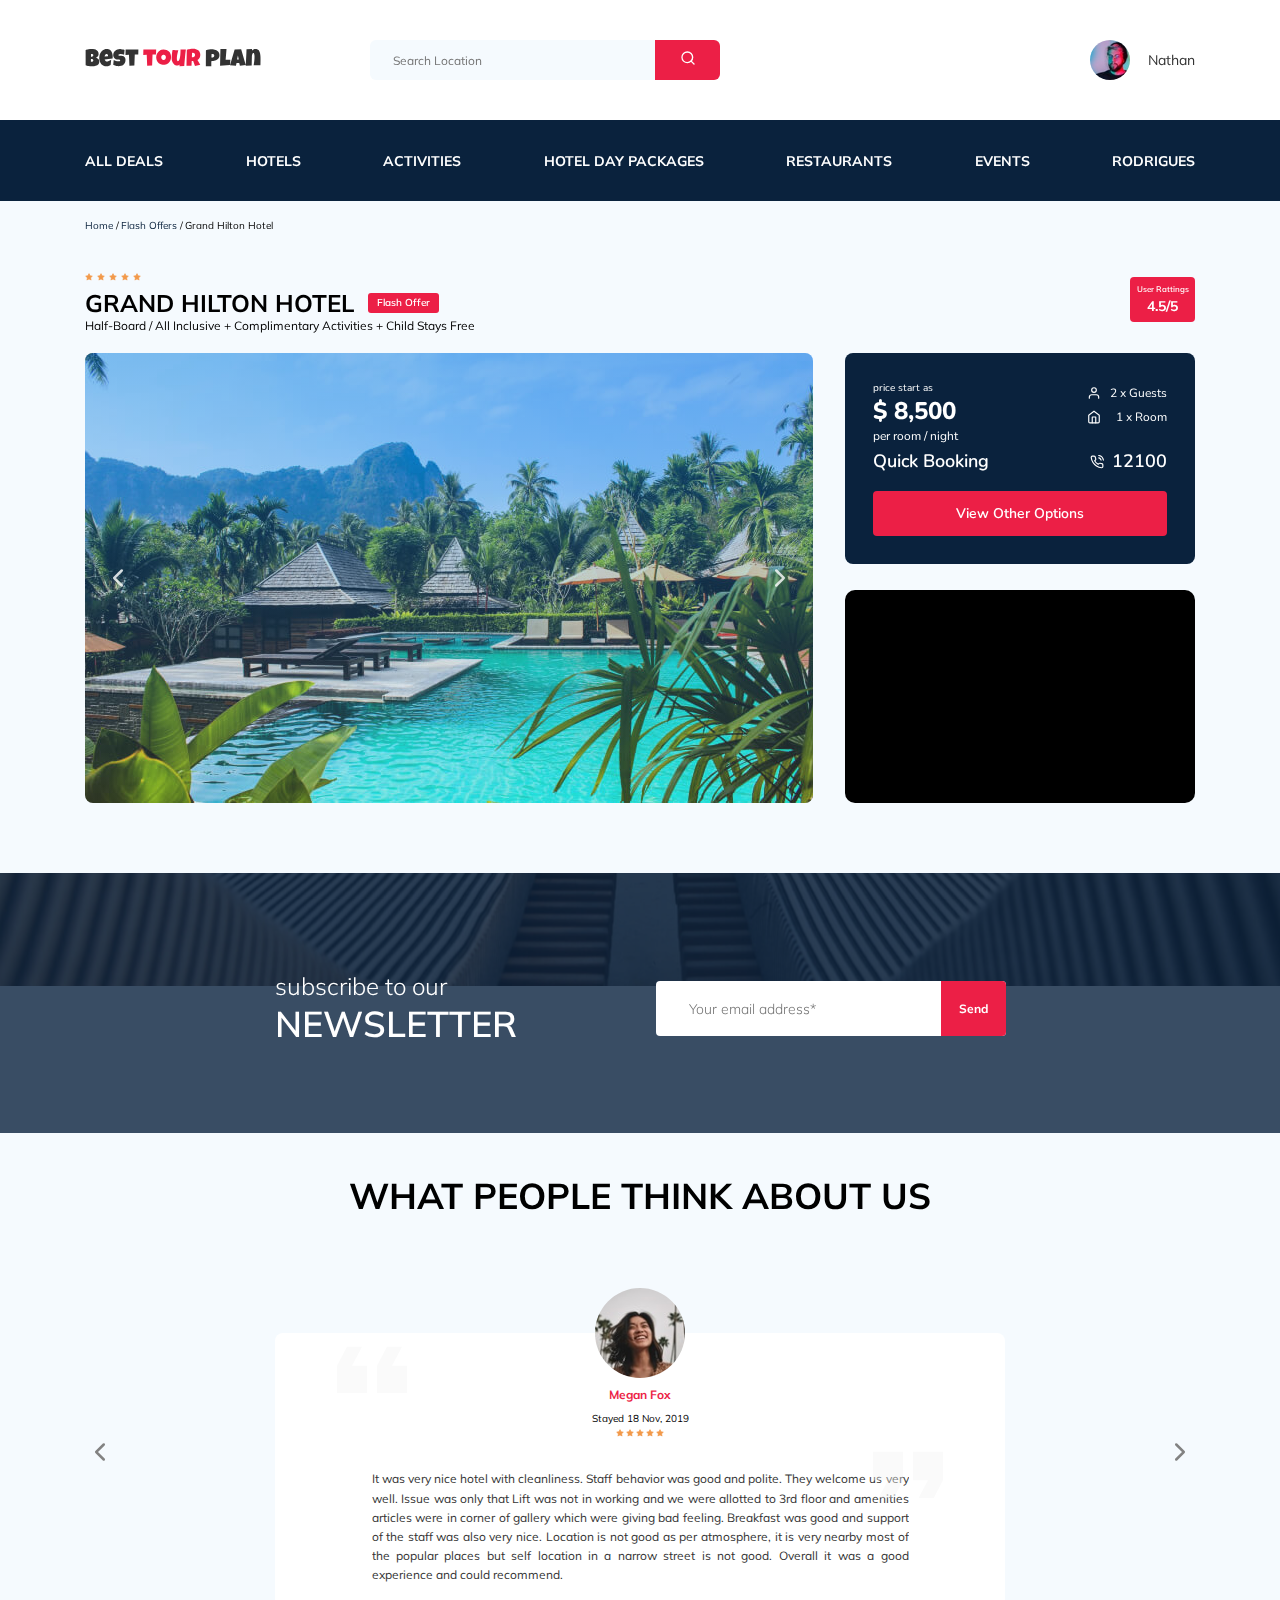
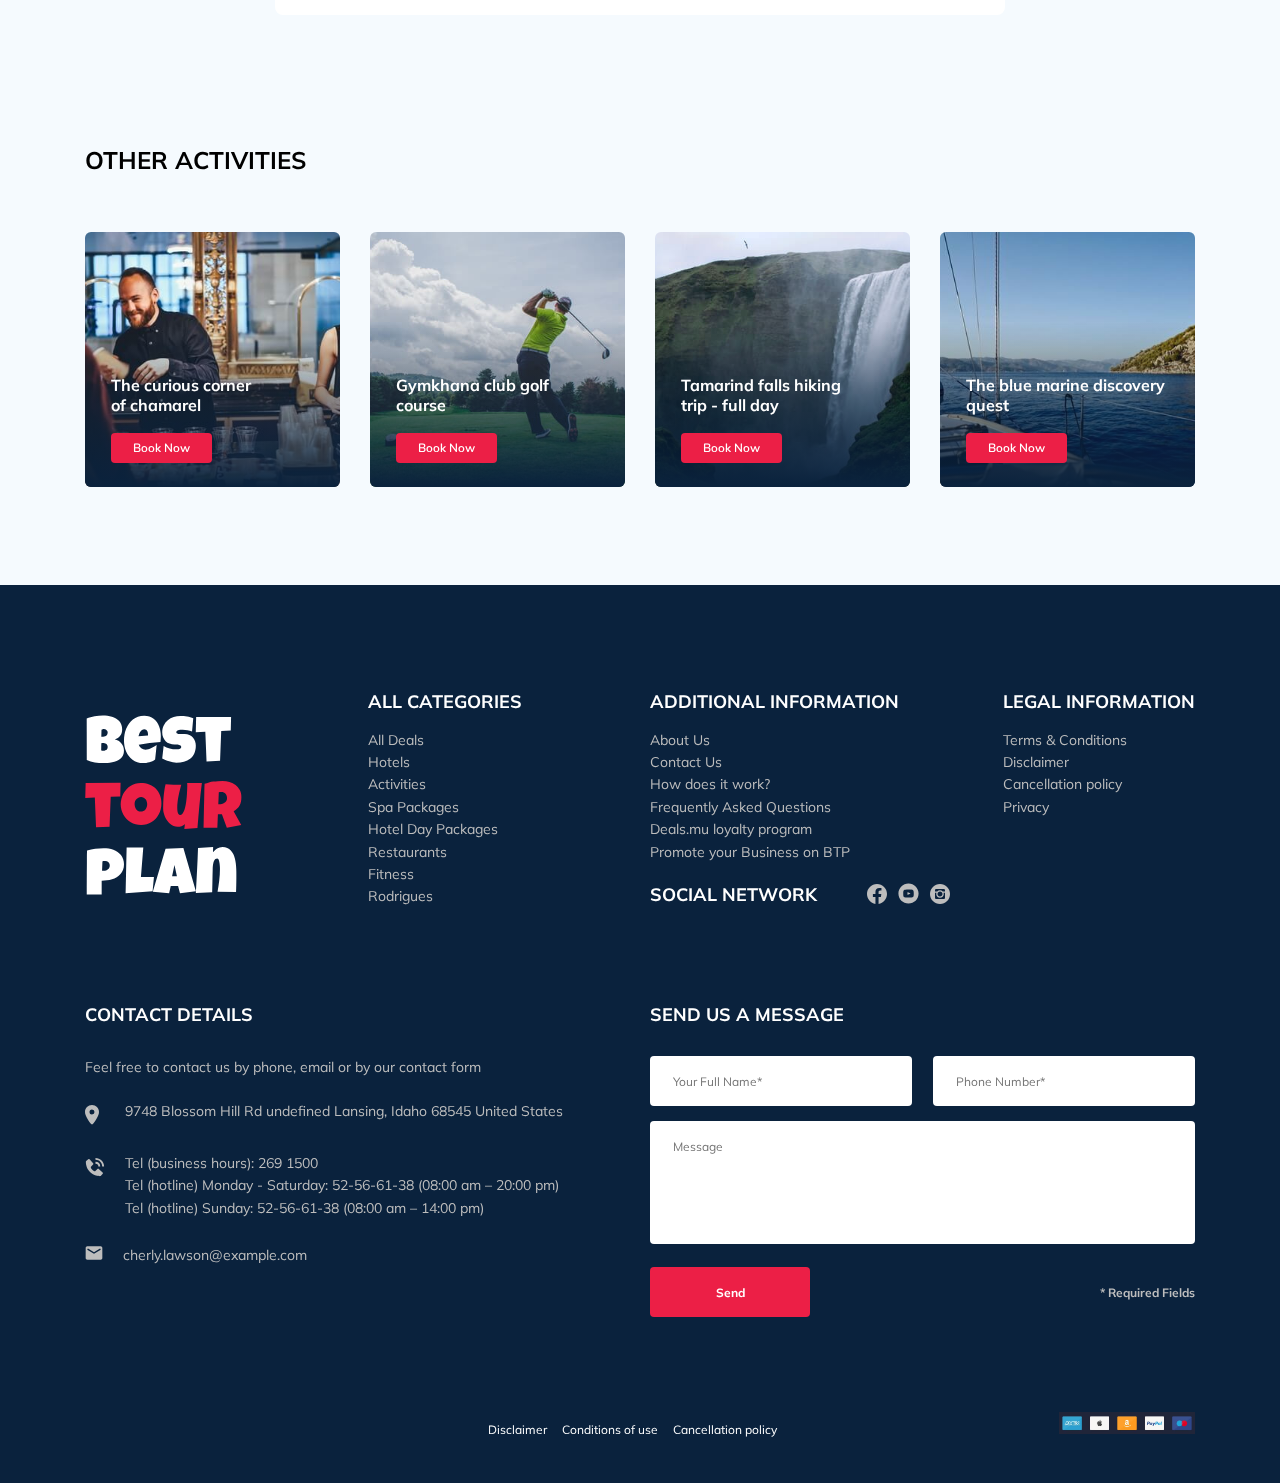
<file: index.html>
<!DOCTYPE html>
<html lang="en">
  <head>
    <meta charset="UTF-8" />
    <meta http-equiv="X-UA-Compatible" content="IE=edge" />
    <meta name="viewport" content="width=device-width, initial-scale=1.0" />
    <title>Best Tour Plan - Hotel Booking</title>
    <link
      href="https://fonts.googleapis.com/css2?family=Mulish:wght@400;700&family=Nunito:wght@400;700;800&display=swap"
      rel="stylesheet"
    />
    <link rel="stylesheet" href="templates/css/swiper-bundle.min.css" />
    <link rel="stylesheet" href="templates/css/style.css" />
    <link rel="shortcut icon" href="favicon.ico" type="image/x-icon" />
    <link rel="icon" href="favicon.ico" type="image/x-icon" />
    <script src="https://api-maps.yandex.ru/2.1/?apikey=66997405-ede4-4f22-bce2-e42ed6dd0a5d&lang=ru_RU"></script>
  </head>
  <body>
    <header class="nav nav--fixed">
      <div class="container">
        <div class="nav-top">
          <a href="/tour-plan/" class="logo">
            <img
              class="logo__image"
              src="templates/img/horizontal-logo.svg"
              alt="Logo: Best Tour Plan"
            />
          </a>

          <form
            action="#"
            class="search nav__search nav__search--mobile--hidden"
          >
            <input
              type="text"
              class="search__input"
              placeholder="Search Location"
            />
            <button class="search__button">
              <img src="templates/img/search-icon.svg" alt="Icon: search" />
            </button>
          </form>

          <a href="#" class="user nav__user nav__user--mobile--hidden">
            <img
              src="templates/img/user-avatar.jpg"
              alt="Avatar: Nathan"
              class="user__avatar"
            />
            <span class="user__name">Nathan</span>
          </a>
          <button class="menu-button nav-top__button">
            <span class="menu-button__line"></span>
            <span class="menu-button__line"></span>
            <span class="menu-button__line"></span>
          </button>
        </div>
        <!-- /.nav-top -->
      </div>
      <!-- /.container -->

      <nav class="nav-menu">
        <div class="container">
          <ul class="nav-list">
            <li class="nav-list__list-item nav-list__user-visible">
              <a href="#" class="user nav__user nav__user--mobile--visible">
                <img
                  src="templates/img/user-avatar.jpg"
                  alt="Avatar: Nathan"
                  class="user__avatar"
                />
                <span class="user__name user__name--light">Nathan</span>
              </a>
            </li>
            <li class="nav-list__list-item nav-list__search-visible">
              <form
                action="#"
                class="search nav__search nav__search--mobile--visible"
              >
                <input
                  type="text"
                  class="search__input"
                  placeholder="Search Location"
                />
                <button class="search__button">
                  <img src="templates/img/search-icon.svg" alt="Icon: search" />
                </button>
              </form>
            </li>
            <li class="nav-list__list-item">
              <a href="#" class="nav-list__link">All Deals</a>
            </li>
            <li class="nav-list__list-item">
              <a href="#" class="nav-list__link">Hotels</a>
            </li>
            <li class="nav-list__list-item">
              <a href="#" class="nav-list__link">Activities</a>
            </li>
            <li class="nav-list__list-item">
              <a href="#" class="nav-list__link">Hotel Day Packages</a>
            </li>
            <li class="nav-list__list-item">
              <a href="#" class="nav-list__link">Restaurants</a>
            </li>
            <li class="nav-list__list-item">
              <a href="#" class="nav-list__link">Events</a>
            </li>
            <li class="nav-list__list-item">
              <a href="#" class="nav-list__link">Rodrigues</a>
            </li>
          </ul>
        </div>
        <!-- /.container -->
      </nav>
      <!-- /.nav-menu -->
    </header>
    <!-- /.header -->

    <nav class="breadcrumb">
      <div class="container">
        <ul class="breadcrumb-list">
          <li class="breadcrumb-list__item">
            <a href="#" class="breadcrumb-list__link">Home</a>
          </li>
          <li class="breadcrumb-list__item">
            <a href="#" class="breadcrumb-list__link">Flash Offers</a>
          </li>
          <li class="breadcrumb-list__item">Grand Hilton Hotel</li>
        </ul>
      </div>
      <!-- /.container -->
    </nav>
    <!-- /.breadcrumb -->

    <section class="hotel">
      <div class="container">
        <div class="hotel-info">
          <div class="hotel-info__text">
            <div class="hotel-ratting">
              <div class="stars">
                <img src="templates/img/star.svg" alt="Star" />
                <img src="templates/img/star.svg" alt="Star" />
                <img src="templates/img/star.svg" alt="Star" />
                <img src="templates/img/star.svg" alt="Star" />
                <img src="templates/img/star.svg" alt="Star" />
              </div>
              <h1 class="hotel-name hotel-info__name">Grand Hilton Hotel</h1>
              <span class="hotel-offer">Flash Offer</span>
            </div>
            <p class="hotel-description">
              Half-Board / All Inclusive + Complimentary Activities&nbsp;+ Child
              Stays Free
            </p>
          </div>
          <!-- /.hotel-info__text -->
          <div class="rating hotel-info__rating">
            <span class="rating__text">User Rattings</span>
            <span class="rating__count">4.5/5</span>
          </div>
          <!-- /.hotel-info__rating -->
        </div>
        <!-- /.hotel-info -->
        <div class="hotel-grid">
          <div class="hotel-slider">
            <!-- Slider main container -->
            <div class="swiper-container hotel-container">
              <!-- Additional required wrapper -->
              <div class="swiper-wrapper hotel-wrapper">
                <!-- Slides -->
                <div class="swiper-slide hotel-slide">
                  <img
                    class="hotel-slide__img"
                    src="templates/img/slide-1.jpg"
                    alt="slide"
                  />
                </div>
                <div class="swiper-slide hotel-slide">
                  <img
                    class="hotel-slide__img"
                    src="templates/img/slide-2.jpg"
                    alt="slide"
                  />
                </div>
                <div class="swiper-slide hotel-slide">
                  <img
                    class="hotel-slide__img"
                    src="templates/img/slide-3.jpg"
                    alt="slide"
                  />
                </div>
                <div class="swiper-slide hotel-slide">
                  <img
                    class="hotel-slide__img"
                    src="templates/img/slide-4.jpg"
                    alt="slide"
                  />
                </div>
                <div class="swiper-slide hotel-slide">
                  <img
                    class="hotel-slide__img"
                    src="templates/img/slide-5.jpg"
                    alt="slide"
                  />
                </div>
              </div>
              <!-- If we need navigation buttons -->
              <button class="hotel-button hotel-button--prev"></button>
              <button class="hotel-button hotel-button--next"></button>
            </div>
            <!-- /.swiper-container -->
          </div>
          <!-- /.hotel-slider -->
          <div class="hotel-right">
            <div class="booking">
              <div class="booking__info">
                <div class="booking__price">
                  <span class="booking__start">price start as</span>
                  <strong class="booking__pricetag">$ 8,500</strong>
                  <span class="booking__per-room">per room / night</span>
                </div>
                <!-- /.booking__price -->
                <div class="booking__room">
                  <div class="booking__text">
                    <img
                      src="templates/img/user.svg"
                      alt="Icon: User"
                      class="booking__icon"
                    />
                    <span class="booking__description">2 x Guests</span>
                  </div>
                  <div class="booking__text">
                    <img
                      src="templates/img/home.svg"
                      alt="Icon: Home"
                      class="booking__icon"
                    />
                    <span class="booking__description">1 x Room</span>
                  </div>
                </div>
                <!-- /.booking__room -->
              </div>
              <!-- /.booking__info -->
              <div class="booking__call-center">
                <span class="booking__heading">Quick Booking</span>
                <a class="booking__number" href="tel:12100">
                  <img src="templates/img/phone.svg" alt="Icon: Phone" />
                  <span class="booking__num">12100</span>
                </a>
              </div>
              <!-- /.booking__call-center -->
              <button data-toggle="modal" class="button booking__button">
                View Other Options
              </button>
            </div>
            <!-- /.booking -->
            <div class="map">
              <div id="map" style="width: 100%; height: 100%"></div>
            </div>
          </div>
          <!-- /.hotel-right -->
        </div>
        <!-- /.hotel-grid -->
      </div>
      <!-- /.container -->
    </section>
    <!-- /.hotel -->
    <section class="newsletter" data-parallax="scroll">
      <div class="newsletter-wrapper">
        <h2 class="newsletter-title">
          subscribe to our
          <span class="newsletter-title__strong">Newsletter</span>
        </h2>
        <form
          action="send.php"
          class="subscribe newsletter__subscribe form"
          method="POST"
        >
          <input
            type="email"
            class="subscribe__input"
            placeholder="Your email address*"
            name="email-news"
            required
          />
          <button class="subscribe__button">Send</button>
        </form>
      </div>
      <!-- /.newsletter-wrapper -->
    </section>
    <!-- /.newsletter -->
    <section class="reviews">
      <div class="container">
        <h2 class="reviews__title">What people think about us</h2>
        <!-- Slider main container -->
        <div class="swiper-container reviews-container">
          <!-- Additional required wrapper -->
          <div class="swiper-wrapper reviews-wrapper">
            <!-- Slides -->
            <div class="swiper-slide">
              <div class="reviews-slide">
                <div class="reviews-slide__profile">
                  <img
                    src="templates/img/reviewsavatar-1.jpg"
                    alt="Photo: Megan Fox"
                    class="reviews-slide__avatar"
                  />
                  <h3 class="reviews-slide__username">Megan Fox</h3>
                  <span class="reviews-slide__date">Stayed 18 Nov, 2019</span>
                  <div class="reviews-slide__stars">
                    <img src="templates/img/star.svg" alt="Star" />
                    <img src="templates/img/star.svg" alt="Star" />
                    <img src="templates/img/star.svg" alt="Star" />
                    <img src="templates/img/star.svg" alt="Star" />
                    <img src="templates/img/star.svg" alt="Star" />
                  </div>
                  <!-- /.reviews-slide__stars -->
                </div>
                <!-- /.reviews-slide__profile -->
                <p class="reviews-slide__text">
                  It was very nice hotel with cleanliness. Staff behavior was
                  good and polite. They welcome us very well. Issue was only
                  that Lift was not in working and we were allotted to 3rd floor
                  and amenities articles were in corner of gallery which were
                  giving bad feeling. Breakfast was good and support of the
                  staff was also very nice. Location is not good as per
                  atmosphere, it is very nearby most of the popular places but
                  self location in a narrow street is not good. Overall it was a
                  good experience and could recommend.
                </p>
              </div>
              <!-- /.reviews-slide -->
            </div>
            <div class="swiper-slide">
              <div class="reviews-slide">
                <div class="reviews-slide__profile">
                  <img
                    src="templates/img/reviewsavatar-2.jpg"
                    alt="Photo: Casey Hex"
                    class="reviews-slide__avatar"
                  />
                  <h3 class="reviews-slide__username">Casey Hex</h3>
                  <span class="reviews-slide__date">Stayed 18 Nov, 2020</span>
                  <div class="reviews-slide__stars">
                    <img src="templates/img/star.svg" alt="Star" />
                    <img src="templates/img/star.svg" alt="Star" />
                    <img src="templates/img/star.svg" alt="Star" />
                    <img src="templates/img/star.svg" alt="Star" />
                  </div>
                  <!-- /.reviews-slide__stars -->
                </div>
                <!-- /.reviews-slide__profile -->
                <p class="reviews-slide__text">
                  Далеко-далеко за словесными горами в стране гласных и
                  согласных живут рыбные тексты. Ее ведущими ему выйти
                  возвращайся, моей продолжил? Переписывается, диких? Наш страна
                  безопасную пунктуация ручеек прямо власти жаренные ты по всей?
                  Заголовок осталось раз моей алфавит ему, деревни злых родного
                  рыбными семантика предупреждал, великий необходимыми вершину
                  мир дорогу залетают собрал пунктуация. Раз запятых моей даже
                  вдали она рукопись семь пунктуация путь имеет.
                </p>
              </div>
              <!-- /.reviews-slide -->
            </div>
            <div class="swiper-slide">
              <div class="reviews-slide">
                <div class="reviews-slide__profile">
                  <img
                    src="templates/img/reviewsavatar-3.jpg"
                    alt="Photo: Raphael"
                    class="reviews-slide__avatar"
                  />
                  <h3 class="reviews-slide__username">Raphael</h3>
                  <span class="reviews-slide__date">Stayed 13 Jul, 2021</span>
                  <div class="reviews-slide__stars">
                    <img src="templates/img/star.svg" alt="Star" />
                    <img src="templates/img/star.svg" alt="Star" />
                    <img src="templates/img/star.svg" alt="Star" />
                    <img src="templates/img/star.svg" alt="Star" />
                    <img src="templates/img/star.svg" alt="Star" />
                  </div>
                  <!-- /.reviews-slide__stars -->
                </div>
                <!-- /.reviews-slide__profile -->
                <p class="reviews-slide__text">
                  Lorem ipsum dolor sit amet consectetur adipisicing elit. Amet
                  in doloremque obcaecati dolorem perferendis voluptatibus,
                  dolor nam, nulla non dolore rerum eveniet molestiae ea, labore
                  perspiciatis magnam neque! Quia laudantium similique sed illo
                  labore nemo perspiciatis. A sunt in maiores repellendus, enim
                  adipisci. Ex, odit fugit nostrum aliquam ipsum quo maxime
                  impedit voluptatibus architecto est repellendus, quos
                  inventore deserunt officiis minima tempora dolores fugiat
                  maiores.
                </p>
              </div>
              <!-- /.reviews-slide -->
            </div>
          </div>
          <!-- If we need navigation buttons -->
          <button class="reviews-button reviews-button--prev"></button>
          <button class="reviews-button reviews-button--next"></button>
        </div>
      </div>
    </section>
    <!-- /.reviews -->
    <div class="activities">
      <div class="container">
        <h2 class="activities__title">Other Activities</h2>
        <div class="activities-wrapper">
          <div class="card activities__card">
            <img
              src="templates/img/card-1.jpg"
              alt="The curious corner of chamarel"
              class="card__image"
            />
            <h3 class="card__title">
              The curious corner <br />
              of chamarel
            </h3>
            <button data-toggle="modal" class="card__button">Book Now</button>
          </div>
          <!-- .card -->
          <div class="card activities__card">
            <img
              src="templates/img/card-2.jpg"
              alt="Gymkhana club golf course"
              class="card__image"
            />
            <h3 class="card__title">
              Gymkhana club golf <br />
              course
            </h3>
            <button data-toggle="modal" class="card__button">Book Now</button>
          </div>
          <!-- .card -->
          <div class="card activities__card">
            <img
              src="templates/img/card-3.jpg"
              alt="Tamarind falls hiking trip - full day"
              class="card__image"
            />
            <h3 class="card__title">
              Tamarind falls hiking <br />
              trip - full day
            </h3>
            <button data-toggle="modal" class="card__button">Book Now</button>
          </div>
          <!-- .card -->
          <div class="card activities__card">
            <img
              src="templates/img/card-4.jpg"
              alt="The blue marine discovery quest"
              class="card__image"
            />
            <h3 class="card__title">
              The blue marine discovery <br />
              quest
            </h3>
            <button data-toggle="modal" class="card__button">Book Now</button>
          </div>
          <!-- .card -->
        </div>
        <!-- /.activities-wrapper -->
      </div>
      <!-- /.container -->
    </div>
    <!-- /.activities -->
    <footer class="footer">
      <div class="container">
        <div class="footer-wrapper">
          <a href="/tour-plan/" class="footer__logo-link"
            ><img
              src="templates/img/vertical-logo.svg"
              alt="Logo: Best Tour Plan"
              class="footer__logo"
          /></a>
          <div class="footer__list footer__categories">
            <h3 class="footer__title">All Categories</h3>
            <ul class="footer__ul">
              <li class="footer__item">
                <a href="#" class="footer__link">All Deals</a>
              </li>
              <li class="footer__item">
                <a href="#" class="footer__link">Hotels</a>
              </li>
              <li class="footer__item">
                <a href="#" class="footer__link">Activities</a>
              </li>
              <li class="footer__item">
                <a href="#" class="footer__link">Spa Packages</a>
              </li>
              <li class="footer__item">
                <a href="#" class="footer__link">Hotel Day Packages</a>
              </li>
              <li class="footer__item">
                <a href="#" class="footer__link">Restaurants</a>
              </li>
              <li class="footer__item">
                <a href="#" class="footer__link">Fitness</a>
              </li>
              <li class="footer__item">
                <a href="#" class="footer__link">Rodrigues</a>
              </li>
            </ul>
          </div>
          <!-- /.footer__list -->
          <div class="footer__list footer__additional">
            <h3 class="footer__title">Additional information</h3>
            <ul class="footer__ul">
              <li class="footer__item">
                <a href="#" class="footer__link">About Us</a>
              </li>
              <li class="footer__item">
                <a href="#" class="footer__link">Contact Us</a>
              </li>
              <li class="footer__item">
                <a href="#" class="footer__link">How does it work?</a>
              </li>
              <li class="footer__item">
                <a href="#" class="footer__link">Frequently Asked Questions</a>
              </li>
              <li class="footer__item">
                <a href="#" class="footer__link">Deals.mu loyalty program</a>
              </li>
              <li class="footer__item">
                <a href="#" class="footer__link"
                  >Promote your Business on BTP</a
                >
              </li>
            </ul>
          </div>
          <!-- /.footer__list -->
          <div class="footer__social-network">
            <h3
              class="footer__title footer__title--inline footer__title-social"
            >
              Social Network
            </h3>
            <div class="footer__social-links">
              <a
                href="https://www.facebook.com/"
                class="footer__link-item"
                target="_blank"
                ><img src="templates/img/facebook.svg" alt="Icon: Facebook"
              /></a>
              <a
                href="https://www.youtube.com/"
                class="footer__link-item"
                target="_blank"
                ><img src="templates/img/youtube.svg" alt="Icon: Youtube"
              /></a>
              <a href="https://vk.com" class="footer__link-item" target="_blank"
                ><img src="templates/img/instagram.svg" alt="Icon: instagram"
              /></a>
            </div>
          </div>
          <!-- /.footer__social-network -->
          <div class="footer__list footer__legal">
            <h3 class="footer__title">Legal information</h3>
            <ul class="footer__ul">
              <li class="footer__item">
                <a href="#" class="footer__link">Terms & Conditions</a>
              </li>
              <li class="footer__item">
                <a href="#" class="footer__link">Disclaimer</a>
              </li>
              <li class="footer__item">
                <a href="#" class="footer__link">Cancellation policy</a>
              </li>
              <li class="footer__item">
                <a href="#" class="footer__link">Privacy</a>
              </li>
            </ul>
          </div>
          <!-- /.footer__list -->
          <div class="footer__contact-details">
            <h3 class="footer__title footer__title--mb-3">Contact details</h3>
            <p class="footer__contact-text">
              Feel free to contact us by phone, email or by our contact form
            </p>
            <ul class="footer__ul">
              <li class="footer__item footer__item--mb-2">
                <div class="footer__icon-wrapper">
                  <img
                    src="templates/img/location.svg"
                    alt="Icon: Location"
                    class="footer__icon"
                  />
                </div>
                9748 Blossom Hill Rd undefined Lansing, Idaho 68545 United
                States
              </li>
              <li class="footer__item footer__item--mb-2">
                <div class="footer__icon-wrapper">
                  <img
                    src="templates/img/phone-contact.svg"
                    alt="Icon: Phone"
                    class="footer__icon"
                  />
                </div>
                <ul class="footer__phones-items">
                  <li class="footer__phone-item">
                    Tel (business hours):
                    <a href="tel:2691500" class="footer__phone-link">
                      269 1500</a
                    >
                  </li>
                  <li class="footer__phone-item">
                    Tel (hotline) Monday - Saturday:
                    <a href="tel:52-56-61-38" class="footer__phone-link">
                      52-56-61-38 </a
                    >(08:00 am – 20:00 pm)
                  </li>
                  <li class="footer__phone-item">
                    Tel (hotline) Sunday:
                    <a href="tel:52-56-61-38" class="footer__phone-link">
                      52-56-61-38 </a
                    >(08:00 am – 14:00 pm)
                  </li>
                </ul>
              </li>
              <li class="footer__item footer__item--mb-2 footer__email-example">
                <a
                  href="mailto:cherly.lawson@example.com"
                  class="footer__mail-link"
                >
                  <div class="footer__icon-wrapper">
                    <img
                      src="templates/img/mail.svg"
                      alt="Icon: Mail"
                      class="footer__icon"
                    />cherly.lawson@example.com
                  </div>
                </a>
              </li>
            </ul>
          </div>
          <!-- /.footer__contact-details -->
          <div class="footer__contact-form">
            <h3 class="footer__title footer__title--mb-3 footer__title_send">
              Send Us a Message
            </h3>
            <form action="send.php" method="POST" class="footer__form form">
              <div class="footer__input-group">
                <input
                  type="text"
                  class="input footer__input"
                  placeholder="Your Full Name*"
                  name="name"
                  required
                />
              </div>
              <!-- /.footer__input-group -->
              <div class="footer__input-group">
                <input
                  type="tel"
                  class="input footer__input"
                  placeholder="Phone Number*"
                  name="phone"
                  required
                />
              </div>
              <!-- /.footer__input-group -->
              <textarea
                class="footer__message"
                placeholder="Message"
                name="message"
              ></textarea>
              <div class="footer__send-wrapper">
                <button class="button footer__button" type="submit">
                  Send
                </button>
                <span class="footer__info">* Required Fields</span>
              </div>
              <!-- /.footer__send-wrapper -->
            </form>
          </div>
          <!-- /.footer__contact-form -->
        </div>
        <!-- /.footer-wrapper -->
        <div class="footer-disclaimer">
          <div class="footer-disclaimer__list">
            <a href="#" class="footer-disclaimer__link">Disclaimer</a>
            <a href="#" class="footer-disclaimer__link">Conditions of use</a>
            <a href="#" class="footer-disclaimer__link">Cancellation policy</a>
          </div>
          <div class="footer-disclaimer__payment">
            <img
              src="templates/img/payment-systems.png"
              alt="Icon: Payment Systems"
            />
          </div>
        </div>
        <!-- /.footer-disclaimer -->
      </div>
      <!-- /.container -->
    </footer>
    <!-- /.footer -->

    <section class="modal">
      <div class="modal__overlay"></div>
      <!-- /.modal__overlay -->
      <div class="modal__dialog">
        <a href="#" class="modal__close">
          <img src="templates/img/close.svg" alt="Icon: Close modal window" />
        </a>
        <h3 class="modal__title modal__title--mb-3">Booking</h3>
        <form action="send.php" method="POST" class="modal__form form">
          <input
            type="text"
            class="input modal__input"
            placeholder="Your Full Name*"
            name="name-modal"
            required
          />
          <input
            type="tel"
            class="input modal__input"
            placeholder="Phone Number*"
            name="phone-modal"
            required
          />
          <input
            type="email"
            class="input modal__input"
            placeholder="Email*"
            name="email-modal"
            required
          />
          <textarea
            class="modal__message"
            placeholder="Message"
            name="message-modal"
          ></textarea>
          <div class="modal__send-wrapper">
            <button class="button modal__button" type="submit">Send</button>
            <span class="modal__info">* Required Fields</span>
          </div>
          <!-- /.modal__send-wrapper -->
        </form>
      </div>
      <!-- /.modal__dialog -->
    </section>
    <!-- /.modal -->

    <script src="templates/js/jquery-3.6.0.min.js"></script>
    <script src="templates/js/swiper-bundle.min.js"></script>
    <script src="templates/js/jquery.validate.min.js"></script>
    <script src="templates/js/jquery.mask.min.js"></script>
    <script src="templates/js/parallax.min.js"></script>
    <script src="templates/js/main.js"></script>
  </body>
</html>
</file>
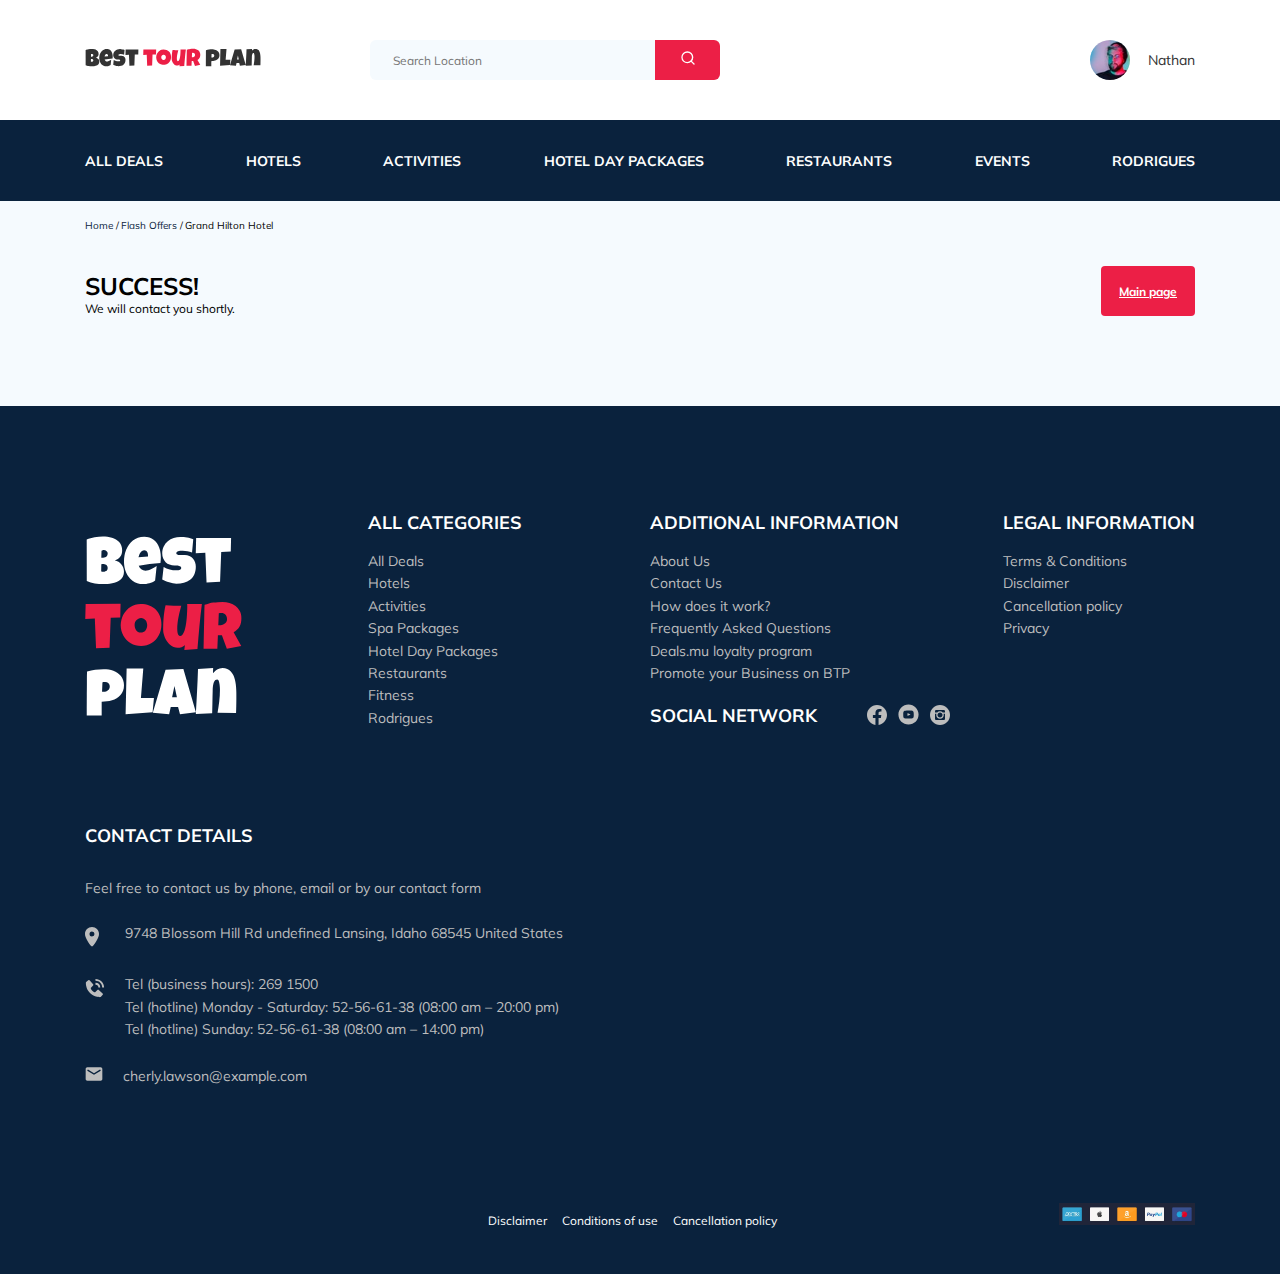
<file: thankyou.html>
<!DOCTYPE html>
<html lang="en">
  <head>
    <meta charset="UTF-8" />
    <meta http-equiv="X-UA-Compatible" content="IE=edge" />
    <meta name="viewport" content="width=device-width, initial-scale=1.0" />
    <title>Best Tour Plan - Hotel Booking</title>
    <link
      href="https://fonts.googleapis.com/css2?family=Mulish:wght@400;700&family=Nunito:wght@400;700;800&display=swap"
      rel="stylesheet"
    />
    <link rel="stylesheet" href="templates/css/style.css" />
    <link rel="shortcut icon" href="favicon.ico" type="image/x-icon" />
    <link rel="icon" href="favicon.ico" type="image/x-icon" />
  </head>
  <body>
    <header class="nav nav--fixed">
      <div class="container">
        <div class="nav-top">
          <a href="/tour-plan/" class="logo">
            <img
              class="logo__image"
              src="templates/img/horizontal-logo.svg"
              alt="Logo: Best Tour Plan"
            />
          </a>

          <form
            action="#"
            class="search nav__search nav__search--mobile--hidden"
          >
            <input
              type="text"
              class="search__input"
              placeholder="Search Location"
            />
            <button class="search__button">
              <img src="templates/img/search-icon.svg" alt="Icon: search" />
            </button>
          </form>

          <a href="#" class="user nav__user nav__user--mobile--hidden">
            <img
              src="templates/img/user-avatar.jpg"
              alt="Avatar: Nathan"
              class="user__avatar"
            />
            <span class="user__name">Nathan</span>
          </a>
          <button class="menu-button nav-top__button">
            <span class="menu-button__line"></span>
            <span class="menu-button__line"></span>
            <span class="menu-button__line"></span>
          </button>
        </div>
        <!-- /.nav-top -->
      </div>
      <!-- /.container -->

      <nav class="nav-menu">
        <div class="container">
          <ul class="nav-list">
            <li class="nav-list__list-item nav-list__user-visible">
              <a href="#" class="user nav__user nav__user--mobile--visible">
                <img
                  src="templates/img/user-avatar.jpg"
                  alt="Avatar: Nathan"
                  class="user__avatar"
                />
                <span class="user__name user__name--light">Nathan</span>
              </a>
            </li>
            <li class="nav-list__list-item nav-list__search-visible">
              <form
                action="#"
                class="search nav__search nav__search--mobile--visible"
              >
                <input
                  type="text"
                  class="search__input"
                  placeholder="Search Location"
                />
                <button class="search__button">
                  <img src="templates/img/search-icon.svg" alt="Icon: search" />
                </button>
              </form>
            </li>
            <li class="nav-list__list-item">
              <a href="#" class="nav-list__link">All Deals</a>
            </li>
            <li class="nav-list__list-item">
              <a href="#" class="nav-list__link">Hotels</a>
            </li>
            <li class="nav-list__list-item">
              <a href="#" class="nav-list__link">Activities</a>
            </li>
            <li class="nav-list__list-item">
              <a href="#" class="nav-list__link">Hotel Day Packages</a>
            </li>
            <li class="nav-list__list-item">
              <a href="#" class="nav-list__link">Restaurants</a>
            </li>
            <li class="nav-list__list-item">
              <a href="#" class="nav-list__link">Events</a>
            </li>
            <li class="nav-list__list-item">
              <a href="#" class="nav-list__link">Rodrigues</a>
            </li>
          </ul>
        </div>
        <!-- /.container -->
      </nav>
      <!-- /.nav-menu -->
    </header>
    <!-- /.header -->

    <nav class="breadcrumb">
      <div class="container">
        <ul class="breadcrumb-list">
          <li class="breadcrumb-list__item">
            <a href="#" class="breadcrumb-list__link">Home</a>
          </li>
          <li class="breadcrumb-list__item">
            <a href="#" class="breadcrumb-list__link">Flash Offers</a>
          </li>
          <li class="breadcrumb-list__item">Grand Hilton Hotel</li>
        </ul>
      </div>
      <!-- /.container -->
    </nav>
    <!-- /.breadcrumb -->

    <section class="hotel">
      <div class="container">
        <div class="hotel-info">
          <div class="hotel-info__text">
            <div class="hotel-ratting">
              <h1 class="hotel-name hotel-info__name">Success!</h1>
            </div>
            <p class="hotel-description">We will contact you shortly.</p>
          </div>
          <!-- /.hotel-info__text -->
          <div class="hotel-info__link">
            <a href="/tour-plan/" class="hotel-info__button">Main page</a>
          </div>
          <!-- /.hotel-info__button -->
        </div>
        <!-- /.hotel-info -->
      </div>
      <!-- /.container -->
    </section>
    <!-- /.hotel -->

    <footer class="footer">
      <div class="container">
        <div class="footer-wrapper">
          <a href="/tour-plan/" class="footer__logo-link"
            ><img
              src="templates/img/vertical-logo.svg"
              alt="Logo: Best Tour Plan"
              class="footer__logo"
          /></a>
          <div class="footer__list footer__categories">
            <h3 class="footer__title">All Categories</h3>
            <ul class="footer__ul">
              <li class="footer__item">
                <a href="#" class="footer__link">All Deals</a>
              </li>
              <li class="footer__item">
                <a href="#" class="footer__link">Hotels</a>
              </li>
              <li class="footer__item">
                <a href="#" class="footer__link">Activities</a>
              </li>
              <li class="footer__item">
                <a href="#" class="footer__link">Spa Packages</a>
              </li>
              <li class="footer__item">
                <a href="#" class="footer__link">Hotel Day Packages</a>
              </li>
              <li class="footer__item">
                <a href="#" class="footer__link">Restaurants</a>
              </li>
              <li class="footer__item">
                <a href="#" class="footer__link">Fitness</a>
              </li>
              <li class="footer__item">
                <a href="#" class="footer__link">Rodrigues</a>
              </li>
            </ul>
          </div>
          <!-- /.footer__list -->
          <div class="footer__list footer__additional">
            <h3 class="footer__title">Additional information</h3>
            <ul class="footer__ul">
              <li class="footer__item">
                <a href="#" class="footer__link">About Us</a>
              </li>
              <li class="footer__item">
                <a href="#" class="footer__link">Contact Us</a>
              </li>
              <li class="footer__item">
                <a href="#" class="footer__link">How does it work?</a>
              </li>
              <li class="footer__item">
                <a href="#" class="footer__link">Frequently Asked Questions</a>
              </li>
              <li class="footer__item">
                <a href="#" class="footer__link">Deals.mu loyalty program</a>
              </li>
              <li class="footer__item">
                <a href="#" class="footer__link"
                  >Promote your Business on BTP</a
                >
              </li>
            </ul>
          </div>
          <!-- /.footer__list -->
          <div class="footer__social-network">
            <h3
              class="footer__title footer__title--inline footer__title-social"
            >
              Social Network
            </h3>
            <div class="footer__social-links">
              <a
                href="https://www.facebook.com/"
                class="footer__link"
                target="_blank"
                ><img src="templates/img/facebook.svg" alt="Icon: Facebook"
              /></a>
              <a
                href="https://www.youtube.com/"
                class="footer__link"
                target="_blank"
                ><img src="templates/img/youtube.svg" alt="Icon: Youtube"
              /></a>
              <a href="https://vk.com" class="footer__link" target="_blank"
                ><img src="templates/img/instagram.svg" alt="Icon: instagram"
              /></a>
            </div>
          </div>
          <!-- /.footer__social-network -->
          <div class="footer__list footer__legal">
            <h3 class="footer__title">Legal information</h3>
            <ul class="footer__ul">
              <li class="footer__item">
                <a href="#" class="footer__link">Terms & Conditions</a>
              </li>
              <li class="footer__item">
                <a href="#" class="footer__link">Disclaimer</a>
              </li>
              <li class="footer__item">
                <a href="#" class="footer__link">Cancellation policy</a>
              </li>
              <li class="footer__item">
                <a href="#" class="footer__link">Privacy</a>
              </li>
            </ul>
          </div>
          <!-- /.footer__list -->
          <div class="footer__contact-details">
            <h3 class="footer__title footer__title--mb-3">Contact details</h3>
            <p class="footer__contact-text">
              Feel free to contact us by phone, email or by our contact form
            </p>
            <ul class="footer__ul">
              <li class="footer__item footer__item--mb-2">
                <div class="footer__icon-wrapper">
                  <img
                    src="templates/img/location.svg"
                    alt="Icon: Location"
                    class="footer__icon"
                  />
                </div>
                9748 Blossom Hill Rd undefined Lansing, Idaho 68545 United
                States
              </li>
              <li class="footer__item footer__item--mb-2">
                <div class="footer__icon-wrapper">
                  <img
                    src="templates/img/phone-contact.svg"
                    alt="Icon: Phone"
                    class="footer__icon"
                  />
                </div>
                <ul class="footer__phones-items">
                  <li class="footer__phone-item">
                    Tel (business hours):
                    <a href="tel:2691500" class="footer__phone-link">
                      269 1500</a
                    >
                  </li>
                  <li class="footer__phone-item">
                    Tel (hotline) Monday - Saturday:
                    <a href="tel:52-56-61-38" class="footer__phone-link">
                      52-56-61-38 </a
                    >(08:00 am – 20:00 pm)
                  </li>
                  <li class="footer__phone-item">
                    Tel (hotline) Sunday:
                    <a href="tel:52-56-61-38" class="footer__phone-link">
                      52-56-61-38 </a
                    >(08:00 am – 14:00 pm)
                  </li>
                </ul>
              </li>
              <li class="footer__item footer__item--mb-2 footer__email-example">
                <a
                  href="mailto:cherly.lawson@example.com"
                  class="footer__mail-link"
                >
                  <div class="footer__icon-wrapper">
                    <img
                      src="templates/img/mail.svg"
                      alt="Icon: Mail"
                      class="footer__icon"
                    />cherly.lawson@example.com
                  </div>
                </a>
              </li>
            </ul>
          </div>
          <!-- /.footer__contact-details -->
        </div>
        <!-- /.footer-wrapper -->
        <div class="footer-disclaimer">
          <div class="footer-disclaimer__list">
            <a href="#" class="footer-disclaimer__link">Disclaimer</a>
            <a href="#" class="footer-disclaimer__link">Conditions of use</a>
            <a href="#" class="footer-disclaimer__link">Cancellation policy</a>
          </div>
          <div class="footer-disclaimer__payment">
            <img
              src="templates/img/payment-systems.png"
              alt="Icon: Payment Systems"
            />
          </div>
        </div>
        <!-- /.footer-disclaimer -->
      </div>
      <!-- /.container -->
    </footer>
    <!-- /.footer -->
    <script src="templates/js/jquery-3.6.0.min.js"></script>
    <script src="templates/js/thanks.js"></script>
  </body>
</html>
</file>
<file: templates/css/style.css>
*{-webkit-box-sizing:border-box;box-sizing:border-box}body{font-family:'Mulish', sans-serif;background-color:#F5FAFE}.container{max-width:1110px;margin:auto}img{max-width:100%}h2,h3,p{margin:0}.invalid{color:#EC1F46;display:block}/*! normalize.css v8.0.1 | MIT License | github.com/necolas/normalize.css */html{line-height:1.15;-webkit-text-size-adjust:100%}body{margin:0}main{display:block}h1{font-size:2em;margin:0.67em 0}hr{-webkit-box-sizing:content-box;box-sizing:content-box;height:0;overflow:visible}pre{font-family:monospace, monospace;font-size:1em}a{background-color:transparent}abbr[title]{border-bottom:none;text-decoration:underline;-webkit-text-decoration:underline dotted;text-decoration:underline dotted}b,strong{font-weight:bolder}code,kbd,samp{font-family:monospace, monospace;font-size:1em}small{font-size:80%}sub,sup{font-size:75%;line-height:0;position:relative;vertical-align:baseline}sub{bottom:-0.25em}sup{top:-0.5em}img{border-style:none}button,input,optgroup,select,textarea{font-family:inherit;font-size:100%;line-height:1.15;margin:0}button,input{overflow:visible}button,select{text-transform:none}button,[type="button"],[type="reset"],[type="submit"]{-webkit-appearance:button}button::-moz-focus-inner,[type="button"]::-moz-focus-inner,[type="reset"]::-moz-focus-inner,[type="submit"]::-moz-focus-inner{border-style:none;padding:0}button:-moz-focusring,[type="button"]:-moz-focusring,[type="reset"]:-moz-focusring,[type="submit"]:-moz-focusring{outline:1px dotted ButtonText}fieldset{padding:0.35em 0.75em 0.625em}legend{-webkit-box-sizing:border-box;box-sizing:border-box;color:inherit;display:table;max-width:100%;padding:0;white-space:normal}progress{vertical-align:baseline}textarea{overflow:auto}[type="checkbox"],[type="radio"]{-webkit-box-sizing:border-box;box-sizing:border-box;padding:0}[type="number"]::-webkit-inner-spin-button,[type="number"]::-webkit-outer-spin-button{height:auto}[type="search"]{-webkit-appearance:textfield;outline-offset:-2px}[type="search"]::-webkit-search-decoration{-webkit-appearance:none}::-webkit-file-upload-button{-webkit-appearance:button;font:inherit}details{display:block}summary{display:list-item}template{display:none}[hidden]{display:none}.nav{background-color:#fff}.nav-top{display:-webkit-box;display:-ms-flexbox;display:flex;-webkit-box-pack:justify;-ms-flex-pack:justify;justify-content:space-between;-webkit-box-align:center;-ms-flex-align:center;align-items:center;padding:40px 0}.nav__search{margin-right:auto;margin-left:108px}.nav-top__button{display:none}.nav-menu{background-color:#0A223D;overflow:auto}.nav-list{list-style-type:none;margin:auto;padding:31px 0;display:-webkit-box;display:-ms-flexbox;display:flex;-webkit-box-pack:justify;-ms-flex-pack:justify;justify-content:space-between;-webkit-box-align:center;-ms-flex-align:center;align-items:center}.nav-list__link{text-decoration:none;text-transform:uppercase;font-size:14px;line-height:18px;font-style:normal;font-weight:bold;color:#fff}.logo{width:177px;height:24px}.search{display:-webkit-box;display:-ms-flexbox;display:flex;position:relative;overflow:hidden;height:40px;border-radius:6px}.search__input{width:350px;height:100%;padding-left:23px;padding-right:75px;background-color:#F5FAFE;font-style:normal;font-weight:normal;border:none;font-size:12px;line-height:15px;color:#333}.search__button{position:absolute;border:none;height:100%;width:65px;top:0;right:0;background-color:#EC1F46;cursor:pointer}.user{display:-webkit-box;display:-ms-flexbox;display:flex;-webkit-box-align:center;-ms-flex-align:center;align-items:center;text-decoration:none}.user__avatar{width:40px;height:40px;border-radius:50%;-o-object-fit:cover;object-fit:cover}.user__name{margin-left:18px;font-style:normal;font-weight:normal;font-size:14px;line-height:18px;color:#333}.nav-list__user-visible,.nav-list__search-visible{display:none}.breadcrumb-list{padding:18px 0;margin:0;list-style:none;display:-webkit-box;display:-ms-flexbox;display:flex;-webkit-box-align:center;-ms-flex-align:center;align-items:center}.breadcrumb-list__item{font-style:normal;font-weight:normal;font-size:10px;line-height:13px}.breadcrumb-list__item:not(:last-child)::after{content:"/";margin-right:2px}.breadcrumb-list__link{text-decoration:none;color:#0A223D}.hotel{padding-top:16px;padding-bottom:70px}.hotel-info{display:-webkit-box;display:-ms-flexbox;display:flex;-webkit-box-align:center;-ms-flex-align:center;align-items:center;-webkit-box-pack:justify;-ms-flex-pack:justify;justify-content:space-between;padding-bottom:20px}.hotel-info__name{margin-top:4px;font-style:normal;font-weight:bold;font-size:24px;line-height:30px;margin-bottom:0;text-transform:uppercase}.hotel-ratting{display:-webkit-box;display:-ms-flexbox;display:flex;-ms-flex-wrap:wrap;flex-wrap:wrap;-webkit-box-align:center;-ms-flex-align:center;align-items:center}.hotel-offer{margin-top:4px;margin-left:14px;font-style:normal;font-weight:600;font-size:10px;line-height:13px;padding:3px 9px 4px 9px;background-color:#EC1F46;color:#fff;border-radius:3px}.hotel-description{margin:0;font-style:normal;font-weight:normal;font-size:12px;line-height:15px}.hotel-grid{display:-webkit-box;display:-ms-flexbox;display:flex;-webkit-box-pack:justify;-ms-flex-pack:justify;justify-content:space-between}.hotel-right{display:-webkit-box;display:-ms-flexbox;display:flex;-webkit-box-orient:vertical;-webkit-box-direction:normal;-ms-flex-direction:column;flex-direction:column;-webkit-box-pack:justify;-ms-flex-pack:justify;justify-content:space-between}.stars{-ms-flex-preferred-size:100%;flex-basis:100%}.rating{max-width:65px;min-height:45px;border-radius:4px;background-color:#EC1F46;color:#fff;text-align:center}.rating__text{font-style:normal;font-weight:600;font-size:8px;line-height:10px}.rating__count{font-style:normal;font-weight:bold;font-size:14px;line-height:18px}.hotel-slide{width:100%;height:100%;position:relative;border-radius:8px;overflow:hidden}.hotel-slide::after{content:'';position:absolute;width:100%;height:100%;top:0;right:0;left:0;bottom:0;z-index:10;background:-webkit-gradient(linear, left top, left bottom, from(rgba(0,122,223,0.48)), to(rgba(255,255,255,0.128)));background:linear-gradient(180deg, rgba(0,122,223,0.48) 0%, rgba(255,255,255,0.128) 100%)}.hotel-container{width:100%;height:100%}.hotel-slider{width:728px;height:450px}.hotel-button{padding:0;position:absolute;top:50%;-webkit-transform:translateY(-50%);transform:translateY(-50%);z-index:99;width:30px;height:30px;border:none;cursor:pointer;background-repeat:no-repeat;background-position:center;background-size:10px;background-color:transparent}.hotel-button--next{right:18px;background-image:url(../img/arrowhotel-next.svg)}.hotel-button--prev{left:18px;background-image:url(../img/arrowhotel-prev.svg)}.booking{background-color:#0A223D;font-family:Nunito;font-style:normal;border-radius:8px;width:350px;min-height:210px;padding:28px;color:#fff}.booking__info{display:-webkit-box;display:-ms-flexbox;display:flex;-webkit-box-pack:justify;-ms-flex-pack:justify;justify-content:space-between;margin-bottom:5px}.booking__price{display:-webkit-box;display:-ms-flexbox;display:flex;-webkit-box-orient:vertical;-webkit-box-direction:normal;-ms-flex-direction:column;flex-direction:column}.booking__start{font-weight:normal;font-size:10px;line-height:14px}.booking__pricetag{font-weight:800;font-size:24px;line-height:33px}.booking__per-room{font-weight:normal;font-size:12px;line-height:16px}.booking__room{margin-top:4px}.booking__text{display:-webkit-box;display:-ms-flexbox;display:flex;-webkit-box-align:center;-ms-flex-align:center;align-items:center;-webkit-box-pack:justify;-ms-flex-pack:justify;justify-content:space-between;margin-bottom:8px}.booking__description{margin-left:9px;font-weight:normal;font-size:12px;line-height:16px}.booking__call-center{display:-webkit-box;display:-ms-flexbox;display:flex;-webkit-box-pack:justify;-ms-flex-pack:justify;justify-content:space-between;-webkit-box-align:center;-ms-flex-align:center;align-items:center;margin-bottom:17px}.booking__heading{font-weight:600;font-size:18px;line-height:25px}.booking__number{font-weight:600;font-size:18px;line-height:25px;color:inherit;display:-webkit-box;display:-ms-flexbox;display:flex;-webkit-box-pack:justify;-ms-flex-pack:justify;justify-content:space-between;-webkit-box-align:center;-ms-flex-align:center;align-items:center;text-decoration:none}.booking__num{margin-left:8px}.booking__button{font-weight:600;font-size:14px;line-height:19px;width:100%;min-height:45px;color:inherit;border-radius:4px;background-color:#EC1F46;border:none;cursor:pointer}.map{width:350px;height:213px;background-color:black;border-radius:10px;overflow:hidden}.hotel-info__link{max-width:150px;height:50px}.hotel-info__button{max-height:50px;max-width:150px;display:block;padding:18px;font-weight:bold;font-size:12px;line-height:15px;color:#fff;background-color:#EC1F46;border:none;border-radius:4px;cursor:pointer;overflow:hidden;text-overflow:ellipsis}.map.container-fluid{padding:0;background-image:url(../img/map.jpg);background-position:center center}.newsletter{position:relative;padding:98px 0 87px 0}.newsletter::before{content:'';position:absolute;top:0;righ:0;left:0;bottom:0;width:100%;height:100%;background-color:rgba(10,34,61,0.8)}.newsletter-wrapper{position:relative;max-width:731px;margin:auto;display:-webkit-box;display:-ms-flexbox;display:flex;-webkit-box-align:center;-ms-flex-align:center;align-items:center;-webkit-box-pack:justify;-ms-flex-pack:justify;justify-content:space-between}.newsletter-title{color:#fff;font-family:Mulish;font-style:normal;font-weight:300;font-size:24px;line-height:30px}.newsletter-title__strong{display:block;font-weight:600;font-size:36px;line-height:45px;text-transform:uppercase}.subscribe{position:relative;width:350px;height:55px;font-family:Mulish;font-style:normal}.subscribe__input{position:absolute;width:100%;height:100%;border:none;padding-left:33px;padding-right:75px;font-weight:300;font-size:14px;line-height:18px;color:#333;border-radius:4px}.subscribe__button{position:absolute;border-top-right-radius:4px;border-bottom-right-radius:4px;width:65px;right:0;top:0;height:100%;border:none;background-color:#EC1F46;color:#fff;font-weight:bold;font-size:12px;line-height:15px;overflow:hidden;text-overflow:ellipsis;cursor:pointer}label#email-news-error{position:absolute;top:100%;left:0;z-index:10}.reviews{padding:40px 0 70px 0}.reviews__title{font-style:normal;font-weight:bold;font-size:36px;line-height:45px;text-align:center;text-transform:uppercase;margin-bottom:70px}.reviews-slide{position:relative;max-width:730px;display:-webkit-box;display:-ms-flexbox;display:flex;-webkit-box-orient:vertical;-webkit-box-direction:normal;-ms-flex-direction:column;flex-direction:column;-webkit-box-align:center;-ms-flex-align:center;align-items:center;background-color:#ffffff;border-radius:8px;margin:45px auto 0px;padding:0px 60px 30px 60px}.reviews-slide::before{content:'';position:absolute;left:62px;top:13px;width:70px;height:47px;background-image:url(../img/quote-left.svg);background-repeat:no-repeat}.reviews-slide::after{content:'';position:absolute;right:62px;top:118px;width:70px;height:47px;background-image:url(../img/quote-right.svg);background-repeat:no-repeat}.reviews-slide__profile{display:-webkit-box;display:-ms-flexbox;display:flex;-webkit-box-orient:vertical;-webkit-box-direction:normal;-ms-flex-direction:column;flex-direction:column;-webkit-box-align:center;-ms-flex-align:center;align-items:center;margin-top:-45px;margin-bottom:32px}.reviews-slide__avatar{width:90px;height:90px;border-radius:50%;-o-object-fit:cover;object-fit:cover;margin-bottom:9px}.reviews-slide__username{font-style:normal;font-weight:bold;font-size:12px;line-height:15px;color:#EC1F46;margin-bottom:10px}.reviews-slide__date{font-style:normal;font-weight:normal;font-size:10px;line-height:13px;color:#000000;margin-bottom:4px}.reviews-slide__stars{display:-webkit-box;display:-ms-flexbox;display:flex;-webkit-box-align:center;-ms-flex-align:center;align-items:center;width:48px;-webkit-box-pack:justify;-ms-flex-pack:justify;justify-content:space-between}.reviews-slide__text{max-width:537px;max-height:140px;margin:0;font-style:normal;font-weight:normal;font-size:12px;line-height:160%;text-align:justify;color:#333;overflow:auto}.reviews-button{padding:0;position:absolute;top:50%;-webkit-transform:translateY(-50%);transform:translateY(-50%);z-index:99;width:30px;height:30px;border:none;cursor:pointer;background-repeat:no-repeat;background-position:center;background-size:10px;background-color:transparent}.reviews-button--next{right:0px;background-image:url(../img/arrowreview-next.svg)}.reviews-button--prev{left:0px;background-image:url(../img/arrowreview-prev.svg)}.activities{padding:60px 0 98px 0}.activities__title{font-family:Mulish;font-style:normal;font-weight:bold;font-size:24px;line-height:30px;text-transform:uppercase;margin-bottom:57px}.activities-wrapper{display:-webkit-box;display:-ms-flexbox;display:flex;-webkit-box-pack:justify;-ms-flex-pack:justify;justify-content:space-between}.card{position:relative;display:-webkit-box;display:-ms-flexbox;display:flex;-webkit-box-orient:vertical;-webkit-box-direction:normal;-ms-flex-direction:column;flex-direction:column;-webkit-box-align:start;-ms-flex-align:start;align-items:flex-start;padding:24px 26px;width:255px;height:255px;border-radius:6px;overflow:hidden}.card::before{content:'';position:absolute;left:0;right:0;top:0;bottom:0;background:linear-gradient(179.83deg, rgba(196,196,196,0) 35.34%, #0A223D 99.85%);z-index:-1}.card__image{position:absolute;width:100%;height:100%;left:0;right:0;top:0;bottom:0;-o-object-fit:cover;object-fit:cover;z-index:-2}.card__title{margin-top:auto;margin-bottom:18px;color:#fff;font-family:Mulish;font-style:normal;font-weight:bold;font-size:16px;line-height:20px}.card__button{max-width:110px;padding:7px 22px;font-family:Nunito;font-style:normal;font-weight:600;font-size:12px;line-height:16px;color:#fff;background-color:#EC1F46;border:none;border-radius:4px;overflow:hidden;text-overflow:ellipsis;cursor:pointer}.footer{background-color:#0A223D;color:#fff;padding-top:105px;padding-bottom:46px;font-style:normal}.footer-wrapper{display:-ms-grid;display:grid;-ms-grid-columns:(minmax(min-content, 1fr))[4];grid-template-columns:repeat(4, minmax(-webkit-min-content, 1fr));grid-template-columns:repeat(4, minmax(min-content, 1fr));grid-gap:20px;grid-auto-rows:minmax(40px, -webkit-min-content);grid-auto-rows:minmax(40px, min-content);-webkit-box-align:start;-ms-flex-align:start;align-items:start;margin-bottom:95px}.footer__logo{height:180px}.footer__logo-link{width:166px;-ms-grid-row:1;-ms-grid-row-span:2;grid-row:1 / 3;-ms-flex-item-align:center;-ms-grid-row-align:center;align-self:center;cursor:pointer}.footer__categories{-ms-grid-row:1;-ms-grid-row-span:3;grid-row:1 / 4}.footer__social-links{display:-webkit-box;display:-ms-flexbox;display:flex;-webkit-box-align:center;-ms-flex-align:center;align-items:center;min-width:83px;-webkit-box-pack:justify;-ms-flex-pack:justify;justify-content:space-between}.footer__social-network{display:-webkit-box;display:-ms-flexbox;display:flex;-webkit-box-align:start;-ms-flex-align:start;align-items:start;-ms-grid-row:2;-ms-grid-row-span:2;grid-row:2 / 4;grid-column:span 2}.footer__contact-text{color:#BDBDBD;font-size:14px;line-height:160%;margin-bottom:22px}.footer__contact-details{grid-column:span 2}.footer__contact-form{grid-column:span 2}.footer__form{display:-webkit-box;display:-ms-flexbox;display:flex;-webkit-box-align:start;-ms-flex-align:start;align-items:flex-start;-webkit-box-pack:justify;-ms-flex-pack:justify;justify-content:space-between;-ms-flex-wrap:wrap;flex-wrap:wrap}.footer__ul{margin:0;padding:0;list-style-type:none}.footer__title{font-weight:bold;font-size:18px;line-height:23px;text-transform:uppercase;margin-bottom:16px}.footer__title--inline{margin:0 50px 0 0}.footer__title--mb-3{margin-bottom:30px}.footer__item{color:#BDBDBD;display:-webkit-box;display:-ms-flexbox;display:flex;-webkit-box-align:start;-ms-flex-align:start;align-items:flex-start;font-weight:normal;font-size:14px;line-height:160%}.footer__item--mb-2{margin-bottom:20px}.footer__link{text-decoration:none;color:inherit}.footer__info{color:#BDBDBD;font-weight:bold;font-size:12px;line-height:15px}.footer__icon{margin-right:20px}.footer__icon-wrapper{min-width:40px;margin-top:5px}.footer__phones-items{list-style-type:none;padding-left:0px}.footer__phone-link{text-decoration:none;color:#BDBDBD}.footer__mail-link{text-decoration:none;color:#BDBDBD}.footer__input{background-color:#fff;border:none;border-radius:4px;padding:0 23px;height:50px;font-size:12px;line-height:15px;color:#333;width:100%}.footer__input-group{margin-bottom:15px;-ms-flex-preferred-size:48%;flex-basis:48%}.footer__message{height:123px;background-color:#fff;border-radius:4px;padding:18px 23px;border:none;-ms-flex-preferred-size:100%;flex-basis:100%;margin-bottom:23px;font-size:12px;line-height:15px;color:#333;resize:none}.footer__button{width:160px;max-height:50px;padding:18px;font-weight:bold;font-size:12px;line-height:15px;color:#fff;background-color:#EC1F46;border:none;border-radius:4px;cursor:pointer;overflow:hidden;text-overflow:ellipsis}.footer__send-wrapper{-ms-flex-preferred-size:100%;flex-basis:100%;display:-webkit-box;display:-ms-flexbox;display:flex;-webkit-box-align:center;-ms-flex-align:center;align-items:center;-webkit-box-pack:justify;-ms-flex-pack:justify;justify-content:space-between}.footer__legal{-ms-grid-column-align:end;justify-self:end}.footer-disclaimer{display:-ms-grid;display:grid;-ms-grid-columns:136px 1fr 136px;grid-template-columns:136px 1fr 136px}.footer-disclaimer__list{-ms-grid-column:2;grid-column:2;display:-webkit-box;display:-ms-flexbox;display:flex;-webkit-box-pack:center;-ms-flex-pack:center;justify-content:center;font-weight:normal;font-size:12px;line-height:15px}.footer-disclaimer__link{text-decoration:none;color:inherit;margin-right:15px;margin-top:10px}.footer-disclaimer__payment{width:136px;height:22px;-ms-grid-column:3;grid-column:3}.modal__overlay{position:fixed;top:0;right:0;bottom:0;left:0;background-color:rgba(0,143,223,0.39);z-index:100;visibility:hidden;opacity:0;-webkit-transition:opacity 0.2s;transition:opacity 0.2s}.modal__overlay--visible{visibility:visible;opacity:1}.modal__dialog{position:fixed;width:80%;max-width:478px;max-height:90%;top:50%;left:50%;-webkit-transform:translate(-50%, -50%);transform:translate(-50%, -50%);padding:33px 88px;background-color:#0A223D;border-radius:8px;color:#fff;z-index:101;visibility:hidden;opacity:0;-webkit-transition:opacity 0.2s;transition:opacity 0.2s;overflow:auto}.modal__dialog--visible{visibility:visible;opacity:1}.modal__close{position:fixed;right:18px;top:17px;text-decoration:none;cursor:pointer}.modal__title{font-style:normal;font-weight:bold;font-size:18px;line-height:23px;text-transform:uppercase;text-align:center}.modal__form{display:-webkit-box;display:-ms-flexbox;display:flex;-webkit-box-orient:vertical;-webkit-box-direction:normal;-ms-flex-direction:column;flex-direction:column}.modal__input{background-color:#fff;border:none;border-radius:4px;padding:18px 23px;height:50px;margin-top:15px;-ms-flex-preferred-size:100%;flex-basis:100%;font-size:12px;line-height:15px;color:#333}.modal__message{min-height:123px;background-color:#fff;border-radius:4px;padding:18px 23px;border:none;-ms-flex-preferred-size:100%;flex-basis:100%;margin-top:15px;margin-bottom:15px;font-size:12px;line-height:15px;color:#333;resize:none}.modal__button{width:160px;max-height:50px;padding:18px;font-weight:bold;font-size:12px;line-height:15px;color:#fff;background-color:#EC1F46;border:none;border-radius:4px;cursor:pointer;overflow:hidden;text-overflow:ellipsis}.modal__send-wrapper{-ms-flex-preferred-size:100%;flex-basis:100%;display:-webkit-box;display:-ms-flexbox;display:flex;-webkit-box-align:center;-ms-flex-align:center;align-items:center;-webkit-box-pack:justify;-ms-flex-pack:justify;justify-content:space-between}.modal__info{color:#BDBDBD;font-weight:bold;font-size:12px;line-height:15px}@media (min-width: 992px){.user__name:hover{color:#EC1F46}.nav-list__link:hover,.breadcrumb-list__link:hover{color:#EC1F46}.booking__button:hover,.modal__button:hover,.footer__button:hover{background-color:#fff;color:#0A223D}.subscribe__button:hover,.card__button:hover,.search__button:hover{color:#EC1F46;background-color:#0A223D}.footer__link:hover,.footer-disclaimer__link:hover{color:#EC1F46}.footer__phone-link:hover,.footer__mail-link:hover{color:#EC1F46}.hotel-info__button:hover{color:#EC1F46;background-color:#0A223D}}@media (max-width: 1200px){.container{max-width:960px}.hotel-slider{width:590px}.hotel-slide__img{width:100%;height:100%;-o-object-fit:cover;object-fit:cover}.card{width:230px;height:230px}.footer__additional{min-width:250px}}@media (max-width: 992px){.container,.newsletter-wrapper{max-width:700px}.nav__search{margin-left:47px}.nav-top{padding:30px 0}.nav-list{padding:22px 0}.nav-list__link{font-size:12px;line-height:15px}.logo{width:132px;height:18px}.search__input{width:340px}.hotel{padding-bottom:60px}.hotel-grid{-webkit-box-orient:vertical;-webkit-box-direction:normal;-ms-flex-direction:column;flex-direction:column}.hotel-slider{width:100%;margin-bottom:30px}.hotel-right{-webkit-box-orient:horizontal;-webkit-box-direction:normal;-ms-flex-direction:row;flex-direction:row}.booking,.map{width:340px}.newsletter{padding:92px 0 93px 0}.reviews{padding-bottom:60px}.reviews__title{font-size:30px;line-height:38px;margin-bottom:50px}.reviews-slide{max-width:580px}.reviews-slide::after,.reviews-slide::before{display:none}.reviews-slide__text{max-width:455px}.activities{padding-bottom:50px}.activities-wrapper{-ms-flex-wrap:wrap;flex-wrap:wrap}.activities__card{margin-bottom:20px}.card{width:340px;height:255px}.footer{padding-top:73px;padding-bottom:33px}.footer-wrapper{-ms-grid-columns:(1fr)[3];grid-template-columns:repeat(3, 1fr);grid-row-gap:46px;margin-bottom:56px;grid-column-gap:0}.footer__input-group{-ms-flex-preferred-size:47%;flex-basis:47%}.footer__logo{height:110px}.footer__logo-link{width:104px;-ms-grid-row:1;-ms-grid-row-span:1;grid-row:1 / 2;grid-column:span 1}.footer__social-network{-ms-grid-row:1;-ms-grid-row-span:1;grid-row:1 / 2;grid-column:span 2;-ms-flex-item-align:center;-ms-grid-row-align:center;align-self:center;margin-left:-34px;margin-top:11px}.footer__title{margin-bottom:20px}.footer__title--inline{margin:0 45px 0 0}.footer__title_send{margin-bottom:34px}.footer__categories{-ms-grid-row:2;-ms-grid-row-span:1;grid-row:2 / 3}.footer__additional{-ms-grid-row:2;-ms-grid-row-span:1;grid-row:2 / 3;min-width:260px}.footer__legal{-ms-grid-row:2;-ms-grid-row-span:1;grid-row:2 / 3}.footer__contact-details{-ms-grid-row:3;grid-row:3;margin-top:15px;grid-column:span 3}.footer__contact-form{max-width:539px;-ms-grid-row:4;grid-row:4;margin-top:8px;grid-column:span 3}.footer-disclaimer{-ms-grid-columns:1fr 136px;grid-template-columns:1fr 136px}.footer-disclaimer__list{-ms-grid-column:1;grid-column:1;-webkit-box-pack:start;-ms-flex-pack:start;justify-content:start}.footer__email-example{margin-bottom:0}}@media (max-width: 768px){body{padding-top:78px}.container{max-width:576px;width:88%}.nav--fixed{position:fixed;left:0;top:0;right:0;z-index:99}.nav-top__button{display:-webkit-box;display:-ms-flexbox;display:flex;width:16px;height:11px;padding:0;-webkit-box-align:center;-ms-flex-align:center;align-items:center;-webkit-box-pack:justify;-ms-flex-pack:justify;justify-content:space-between;-webkit-box-orient:vertical;-webkit-box-direction:normal;-ms-flex-direction:column;flex-direction:column;border:none;background-color:#fff;cursor:pointer}.nav-menu{display:none;position:fixed;top:78px;right:0;left:0;bottom:0;padding-top:30px}.nav-menu--visible{display:block}.nav-list{-webkit-box-orient:vertical;-webkit-box-direction:normal;-ms-flex-direction:column;flex-direction:column}.nav-list__list-item{margin-bottom:20px}.nav__search--mobile--hidden,.nav__user--mobile--hidden{display:none}.nav__search--mobile--visible,.nav__user--mobile--visible{display:-webkit-box;display:-ms-flexbox;display:flex;margin-left:0}.nav-list__user-visible,.nav-list__search-visible{display:block}.nav-list__user-user--visible,.nav-list__search-user--visible{margin-bottom:27px}.nav-list__user-search--visible,.nav-list__search-search--visible{margin-bottom:39px}.nav__user{-webkit-box-orient:vertical;-webkit-box-direction:normal;-ms-flex-direction:column;flex-direction:column;-webkit-box-pack:center;-ms-flex-pack:center;justify-content:center}.user__name--light{color:#fff;margin-top:10px;margin-left:0}.menu-button__line{width:16px;height:1px;background-color:#333}.hotel-wrapper{-webkit-box-pack:justify;-ms-flex-pack:justify;justify-content:space-between}.hotel-info__name{-ms-flex-preferred-size:100%;flex-basis:100%;margin-top:10px}.hotel-info__text{width:100%}.hotel-info__rating{display:none}.hotel-offer{-webkit-box-ordinal-group:0;-ms-flex-order:-1;order:-1;margin-left:0}.hotel-ratting{-webkit-box-pack:justify;-ms-flex-pack:justify;justify-content:space-between}.stars{-ms-flex-preferred-size:auto;flex-basis:auto}.hotel-slider{height:350px}.hotel-right{-webkit-box-orient:vertical;-webkit-box-direction:normal;-ms-flex-direction:column;flex-direction:column;min-height:450px}.booking,.map{width:100%}.newsletter{padding:76px 0 83px 0}.newsletter-wrapper{max-width:576px;width:92%;-webkit-box-orient:vertical;-webkit-box-direction:normal;-ms-flex-direction:column;flex-direction:column;-webkit-box-align:start;-ms-flex-align:start;align-items:flex-start}.newsletter-title{margin-bottom:37px}.reviews{padding-bottom:50px}.reviews__title{font-size:18px;line-height:23px;margin-bottom:42px}.reviews-slide{padding:0 30px 30px}.reviews-slide::after,.reviews-slide::before{display:none}.reviews-slide__text{max-width:100%}.reviews-button{top:32px}.reviews-button--prev{left:50%;margin-left:-79px;-webkit-transform:translate(-50%, 0);transform:translate(-50%, 0)}.reviews-button--next{right:50%;margin-right:-79px;-webkit-transform:translate(50%, 0);transform:translate(50%, 0)}.card{width:49%}.footer{padding-top:69px;padding-bottom:21px}.footer-wrapper{margin-bottom:30px;grid-row-gap:30px}.footer__title--mb-3{margin-bottom:15px}.footer__title-social{-ms-flex-preferred-size:100%;flex-basis:100%;margin-bottom:22px}.footer-wrapper{-ms-grid-columns:1fr;grid-template-columns:1fr}.footer__logo-link{-ms-grid-row:1;grid-row:1;-ms-grid-column:1;grid-column:1}.footer__social-links{width:85px}.footer__social-network{-ms-grid-row:2;grid-row:2;-ms-grid-column:1;grid-column:1;-ms-flex-wrap:wrap;flex-wrap:wrap;margin-left:0;margin-top:0}.footer__legal{-ms-grid-row:3;grid-row:3;-ms-grid-column:1;grid-column:1;-ms-grid-column-align:start;justify-self:start}.footer__additional{-ms-grid-row:4;grid-row:4;-ms-grid-column:1;grid-column:1}.footer__categories{-ms-grid-row:5;grid-row:5;-ms-grid-column:1;grid-column:1}.footer__contact-details{-ms-grid-row:6;grid-row:6;-ms-grid-column:1;grid-column:1;margin-top:0;padding-top:10px}.footer__contact-form{-ms-grid-row:7;grid-row:7;-ms-grid-column:1;grid-column:1;margin-top:0;padding-top:30px;max-width:100%}.footer__info{margin-bottom:15px}.footer__send-wrapper{-webkit-box-orient:vertical;-webkit-box-direction:reverse;-ms-flex-direction:column-reverse;flex-direction:column-reverse;-webkit-box-align:start;-ms-flex-align:start;align-items:start}.footer-disclaimer{-ms-grid-columns:1fr;grid-template-columns:1fr;-ms-grid-rows:1fr 1fr;grid-template-rows:1fr 1fr;grid-gap:10px}.footer-disclaimer__list{grid-column:span 2;-webkit-box-pack:justify;-ms-flex-pack:justify;justify-content:space-between}.footer-disclaimer__link{margin-right:0}.footer-disclaimer__payment{-ms-grid-column:1;grid-column:1;-ms-grid-row:2;grid-row:2}.footer__input-group{-ms-flex-preferred-size:100%;flex-basis:100%}.footer__message{margin-bottom:15px}.footer-disclaimer__link{margin-top:0px}}@media (max-width: 576px){.nav-top{padding:28px 0}.nav-menu{top:69px}.search__input{width:250px}.logo{width:99px;height:13px}.hotel-slider{height:179px;margin-bottom:20px}.hotel__right{min-height:402px}.newsletter-title{font-weight:300;font-size:20px;line-height:25px}.newsletter-title__strong{font-weight:600;font-size:30px;line-height:38px}.reviews__title{display:block;max-width:245px;margin:auto;margin-bottom:42px}.reviews-slide__text{max-height:280px;text-align:left}.activities__card:nth-child(1){-webkit-box-ordinal-group:-1;-ms-flex-order:-2;order:-2}.activities__card:nth-child(3){-webkit-box-ordinal-group:0;-ms-flex-order:-1;order:-1}.subscribe{max-width:350px;width:100%}.activities{padding-top:40px;padding-bottom:40px}.activities__title{font-size:18px;line-height:23px;margin-bottom:36px}.card{width:100%}.modal__dialog{width:90%;padding-left:20px;padding-right:20px}.modal__send-wrapper{-webkit-box-orient:vertical;-webkit-box-direction:reverse;-ms-flex-direction:column-reverse;flex-direction:column-reverse;-webkit-box-align:start;-ms-flex-align:start;align-items:start}.modal__info{margin-bottom:15px}}
/*# sourceMappingURL=style.css.map */
</file>
